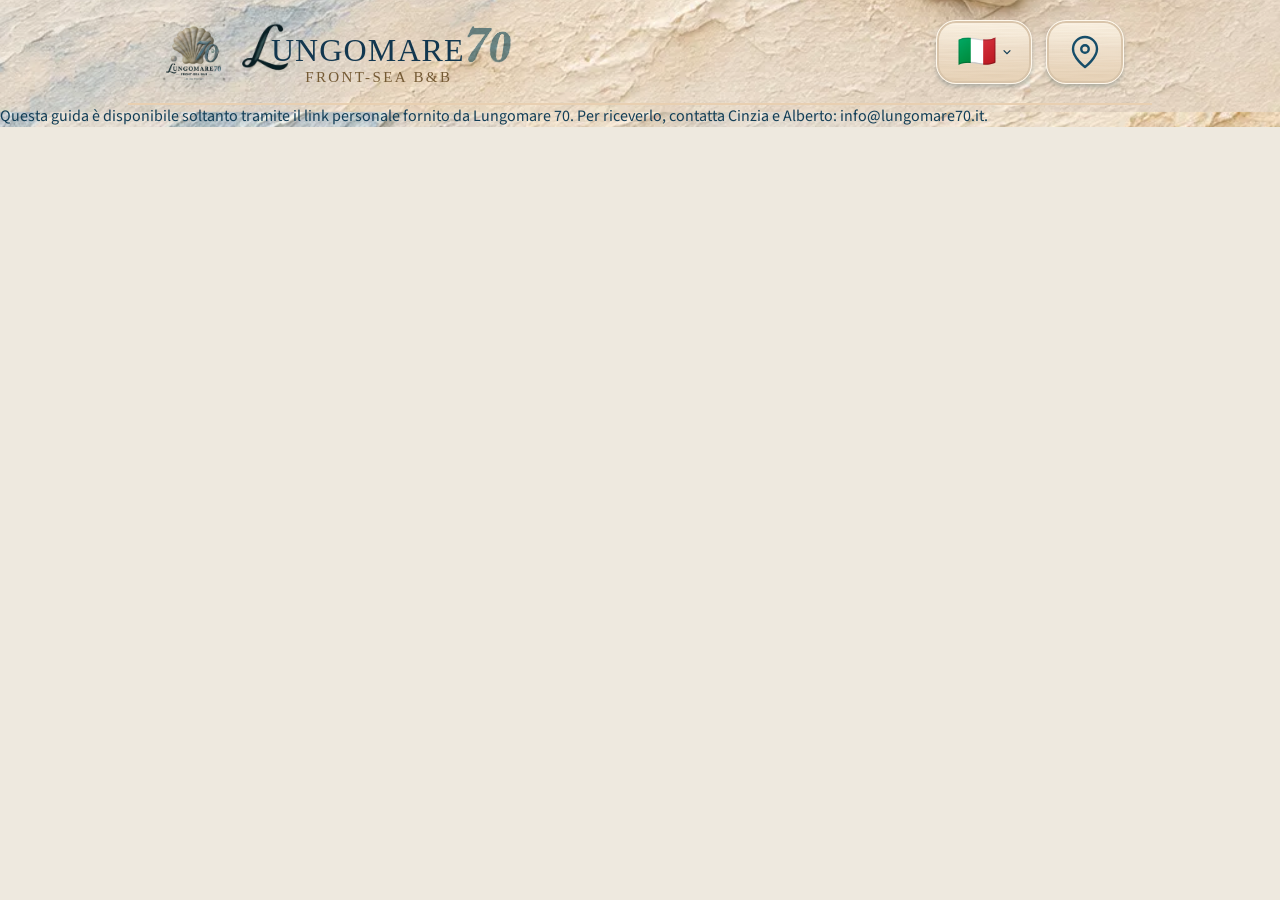
<file: index.html>
<!doctype html>
<html lang="it"><head><meta charset="utf-8"><meta name="viewport" content="width=device-width,initial-scale=1"><title>Lungomare 70 · Guida ospiti</title><meta name="description" content="La tua guida personale per il soggiorno a Lungomare 70."><script>
'use strict';
const destination=new URL('prova-ingresso-20261125.html',location.href);
destination.search=location.search;
destination.hash=location.hash;
location.replace(destination.href);
</script></head><body><p><a id="current-guide" href="prova-ingresso-20261125.html">Apri la guida Lungomare 70 aggiornata</a></p><script>document.getElementById('current-guide').href=destination.href;</script></body></html>
</file>
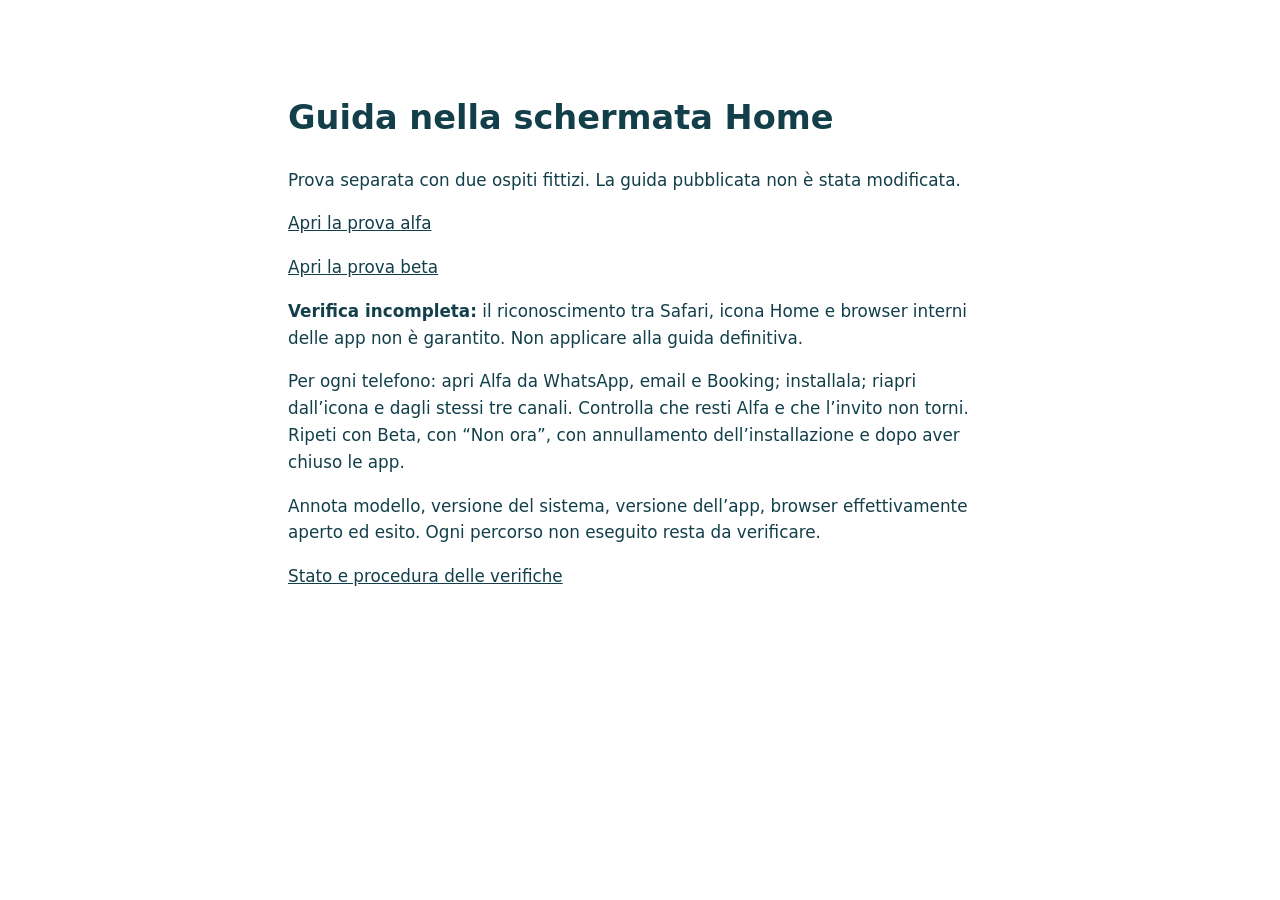
<file: prove/home-20261127/index.html>
<!doctype html><html lang="it"><meta charset="utf-8"><meta name="viewport" content="width=device-width,initial-scale=1"><meta name="robots" content="noindex,nofollow"><title>Prova Home · Lungomare 70</title><link rel="stylesheet" href="home.css"><main class="home-lab"><h1>Guida nella schermata Home</h1><p>Prova separata con due ospiti fittizi. La guida pubblicata non è stata modificata.</p><p><a href="alfa/index.html#nome=Ospite%20Prova%20Alfa&camera=1&lingua=it&persone=2&prova=1">Apri la prova alfa</a></p><p><a href="beta/index.html#nome=Ospite%20Prova%20Beta&camera=2&lingua=en&persone=3&prova=1">Apri la prova beta</a></p><p><strong>Verifica incompleta:</strong> il riconoscimento tra Safari, icona Home e browser interni delle app non è garantito. Non applicare alla guida definitiva.</p><p>Per ogni telefono: apri Alfa da WhatsApp, email e Booking; installala; riapri dall’icona e dagli stessi tre canali. Controlla che resti Alfa e che l’invito non torni. Ripeti con Beta, con “Non ora”, con annullamento dell’installazione e dopo aver chiuso le app.</p><p>Annota modello, versione del sistema, versione dell’app, browser effettivamente aperto ed esito. Ogni percorso non eseguito resta da verificare.</p><p><a href="VERIFICHE.md">Stato e procedura delle verifiche</a></p></main></html>
</file>
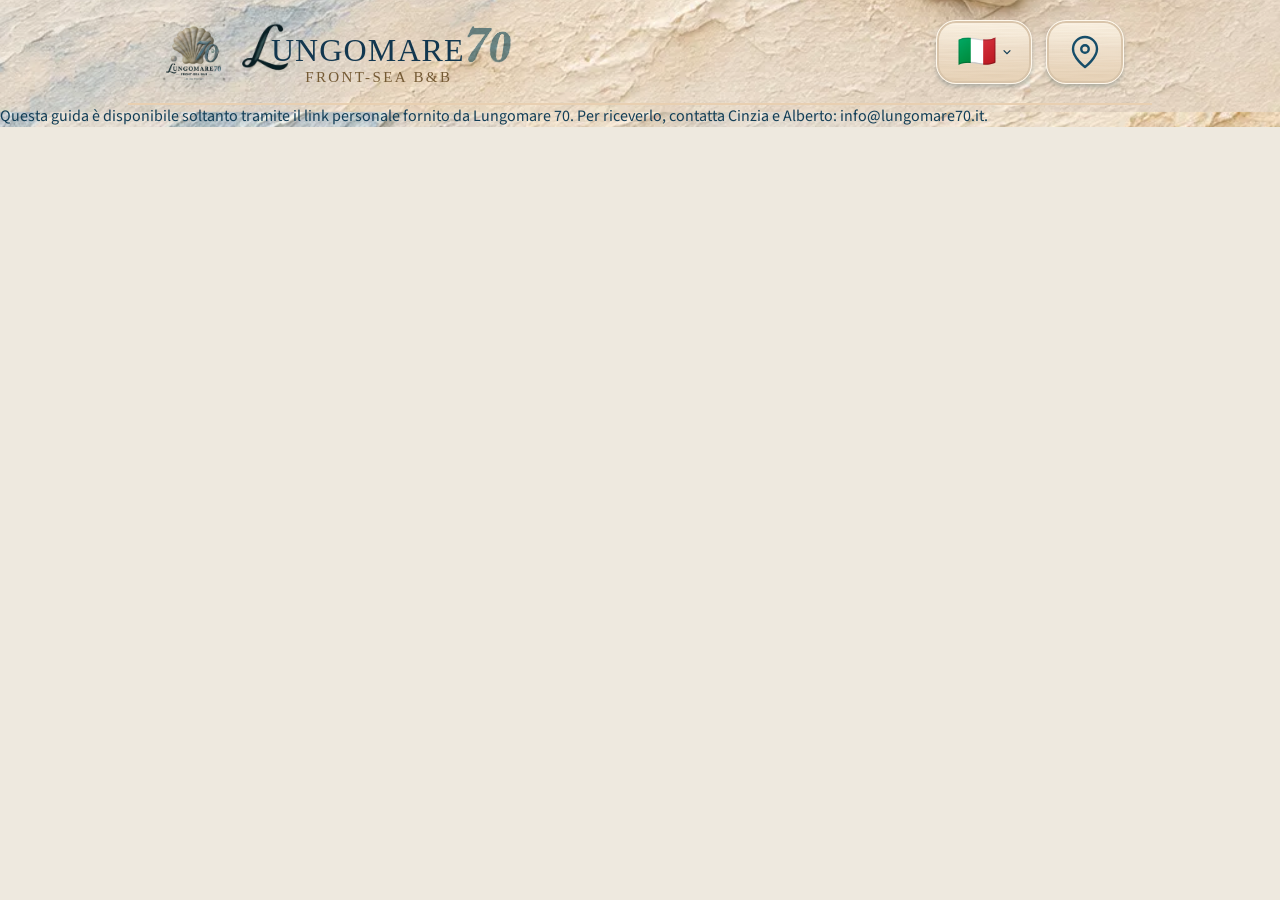
<file: guida-verifica-20261123.html>
<!doctype html>
<html lang="it"><head><meta charset="utf-8"><meta name="viewport" content="width=device-width,initial-scale=1">
<title>Lungomare 70 · Guida ospiti</title>
<script>location.replace('./index.html'+location.search+location.hash);</script>
<noscript><meta http-equiv="refresh" content="0;url=./index.html"></noscript></head>
<body><p>La guida è stata unificata. <a id="go" href="./index.html">Apri Lungomare 70</a>.</p>
<script>document.getElementById('go').href='./index.html'+location.search+location.hash;</script></body></html>
</file>
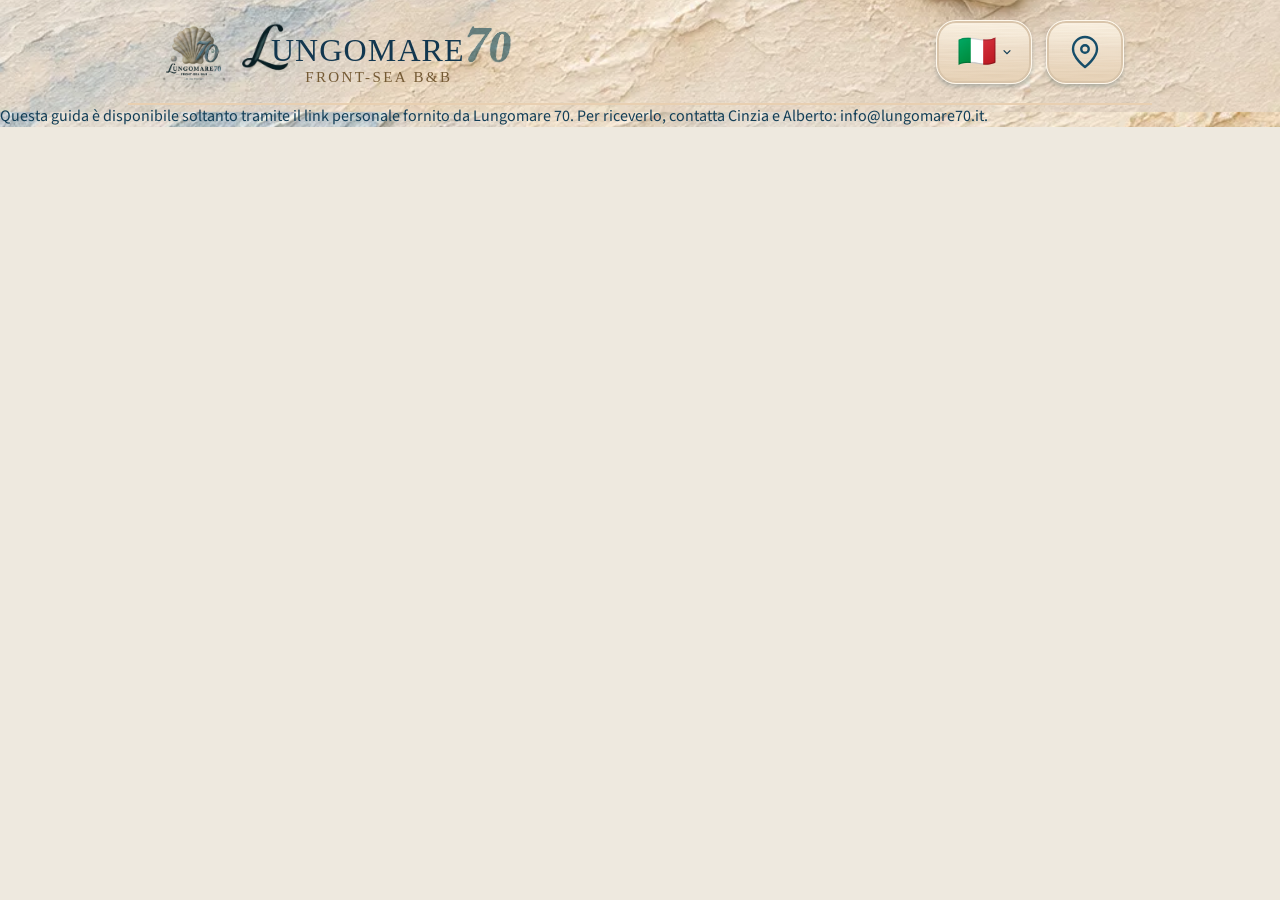
<file: prova-anteprima-logo-20261124.html>
<!doctype html><html lang="it"><head><meta charset="utf-8"><title>Lungomare 70 – La tua guida personale</title><meta property="og:title" content="Lungomare 70 – La tua guida personale"><meta property="og:description" content="Istruzioni di accesso e tutte le informazioni utili per il tuo soggiorno"><meta property="og:image" content="https://albyit.github.io/Lungomare70/assets/logo-ufficiale-lungomare70-20261124.png"><meta property="og:image:type" content="image/png"><meta property="og:image:width" content="880"><meta property="og:image:height" content="784"><meta property="og:image:alt" content="Logo ufficiale Lungomare 70 – Front-Sea B&amp;B"><meta property="og:type" content="website"><meta property="og:url" content="https://albyit.github.io/Lungomare70/prova-anteprima-logo-20261124.html"><meta name="twitter:card" content="summary_large_image"></head><body><a href="./">Apri la guida Lungomare 70</a><script>location.replace('./'+location.hash)</script></body></html>
</file>
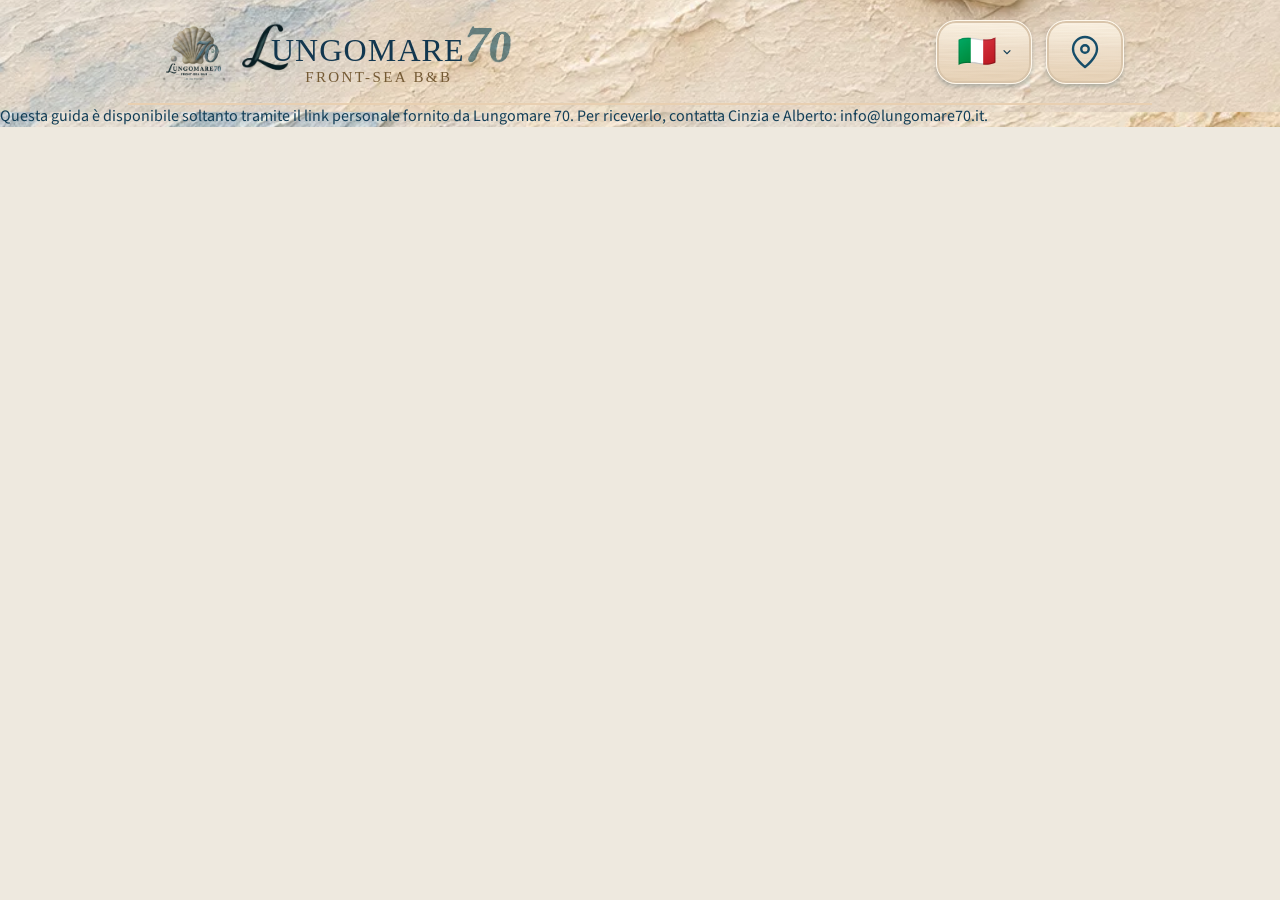
<file: prova-anteprima.html>
<!doctype html><html lang="it"><head><meta charset="utf-8"><title>Lungomare 70 – La tua guida personale</title><meta property="og:title" content="Lungomare 70 – La tua guida personale"><meta property="og:description" content="Istruzioni di accesso e tutte le informazioni utili per il tuo soggiorno"><meta property="og:image" content="https://albyit.github.io/Lungomare70/assets/logo-ufficiale-lungomare70-20261124.png"><meta property="og:image:type" content="image/png"><meta property="og:image:width" content="880"><meta property="og:image:height" content="784"><meta property="og:image:alt" content="Logo ufficiale Lungomare 70 – Front-Sea B&amp;B"><meta property="og:type" content="website"><meta property="og:url" content="https://albyit.github.io/Lungomare70/prova-anteprima.html"><meta name="twitter:card" content="summary_large_image"></head><body><a href="./">Apri la guida Lungomare 70</a><script>location.replace('./'+location.hash)</script></body></html>
</file>
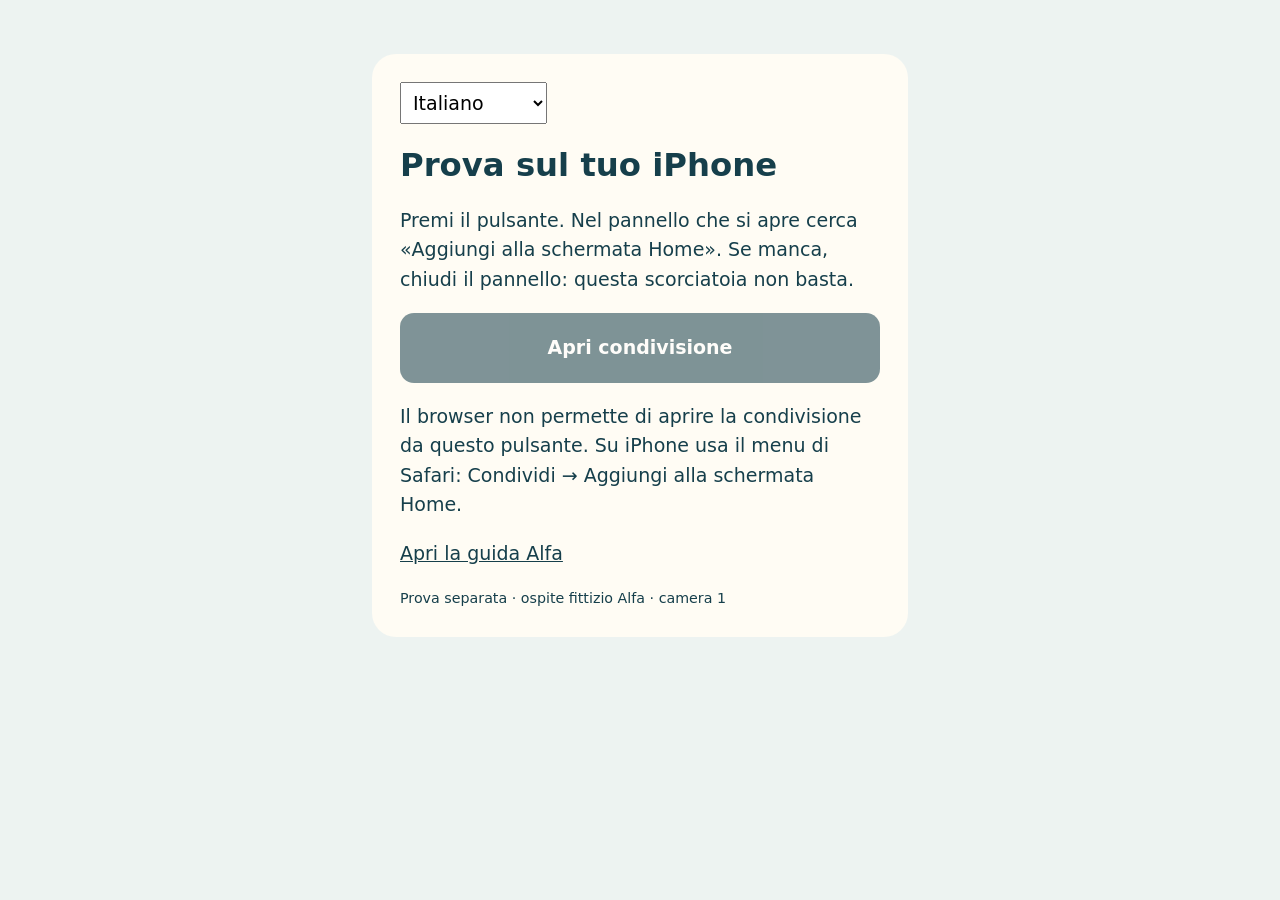
<file: prove/home-20261127/share-test.html>
<!doctype html><html lang="it"><head><meta charset="utf-8"><meta name="viewport" content="width=device-width,initial-scale=1"><meta name="robots" content="noindex,nofollow"><meta name="referrer" content="no-referrer"><title>Prova condivisione · Lungomare 70</title><style>body{margin:0;background:#edf3f1;color:#163f4b;font:19px/1.55 system-ui,sans-serif}main{max-width:480px;margin:6vh auto;padding:28px;background:#fffcf4;border-radius:24px}h1{font-size:1.7em;line-height:1.2}button{display:block;width:100%;padding:20px;background:#163f4b;color:white;border:0;border-radius:14px;font:inherit;font-weight:600;cursor:pointer}button:disabled{opacity:.55}select{max-width:100%;font:inherit;padding:8px}small{display:block;font-size:.75em}#status{min-height:2em}a{color:inherit}button:focus-visible,a:focus-visible,select:focus-visible{outline:3px solid #bb722c;outline-offset:4px}@media(max-width:540px){main{margin:16px;padding:24px}}</style></head><body><main><select id="language" aria-label="Lingua / Language"><option value="it">Italiano</option><option value="en">English</option><option value="de">Deutsch</option><option value="fr">Français</option><option value="es">Español</option><option value="nl">Nederlands</option><option value="pl">Polski</option><option value="ro">Română</option><option value="cs">Čeština</option><option value="hu">Magyar</option><option value="bg">Български</option><option value="ja">日本語</option></select><h1 id="heading"></h1><p id="intro"></p><button id="share" type="button"></button><p id="status" role="status" aria-live="polite"></p><p><a id="guide"></a></p><small id="fixture"></small></main><script>const copy={"it":["Prova sul tuo iPhone","Premi il pulsante. Nel pannello che si apre cerca «Aggiungi alla schermata Home». Se manca, chiudi il pannello: questa scorciatoia non basta.","Apri condivisione","Il browser non permette di aprire la condivisione da questo pulsante. Su iPhone usa il menu di Safari: Condividi → Aggiungi alla schermata Home.","Pannello chiuso. Questo non conferma che l’icona sia stata aggiunta.","Non è stato possibile aprire il pannello. Su iPhone usa Condividi dal menu di Safari.","Apri la guida Alfa","Prova separata · ospite fittizio Alfa · camera 1"],"en":["Try on your iPhone","Tap the button. In the panel, look for “Add to Home Screen”. If it is missing, close the panel: this shortcut is not enough.","Open sharing","This browser cannot open sharing from this button. On iPhone, use Safari’s menu: Share → Add to Home Screen.","Panel closed. This does not confirm that the icon was added.","Could not open the panel. On iPhone, use Share in Safari’s menu.","Open Alfa’s guide","Separate test · fictional guest Alfa · room 1"],"de":["Auf deinem iPhone testen","Tippe auf die Schaltfläche. Suche im geöffneten Menü nach „Zum Home-Bildschirm“. Fehlt der Eintrag, schließe das Menü: Diese Abkürzung reicht nicht aus.","Teilen öffnen","Dieser Browser kann das Teilen hier nicht öffnen. Auf dem iPhone: Safari-Menü → Teilen → Zum Home-Bildschirm.","Menü geschlossen. Das bestätigt nicht, dass das Symbol hinzugefügt wurde.","Das Menü konnte nicht geöffnet werden. Nutze auf dem iPhone „Teilen“ im Safari-Menü.","Alfas Reiseführer öffnen","Separater Test · fiktiver Gast Alfa · Zimmer 1"],"fr":["Essai sur ton iPhone","Touche le bouton. Dans le panneau, cherche « Sur l’écran d’accueil ». Si cette option manque, ferme le panneau : ce raccourci ne suffit pas.","Ouvrir le partage","Ce navigateur ne peut pas ouvrir le partage ici. Sur iPhone : menu Safari → Partager → Sur l’écran d’accueil.","Panneau fermé. Cela ne confirme pas l’ajout de l’icône.","Impossible d’ouvrir le panneau. Sur iPhone, utilise Partager dans le menu Safari.","Ouvrir le guide Alfa","Essai séparé · hôte fictif Alfa · chambre 1"],"es":["Prueba en tu iPhone","Pulsa el botón. En el panel busca «Añadir a pantalla de inicio». Si no aparece, cierra el panel: este atajo no basta.","Abrir opciones para compartir","Este navegador no puede abrir el panel desde este botón. En iPhone: menú de Safari → Compartir → Añadir a pantalla de inicio.","Panel cerrado. Esto no confirma que se haya añadido el icono.","No se pudo abrir el panel. En iPhone, usa Compartir en el menú de Safari.","Abrir la guía Alfa","Prueba independiente · huésped ficticio Alfa · habitación 1"],"nl":["Test op je iPhone","Tik op de knop. Zoek in het paneel naar ‘Zet op beginscherm’. Ontbreekt die optie, sluit het paneel: deze snelkoppeling is niet voldoende.","Delen openen","Deze browser kan delen niet via deze knop openen. Op iPhone: Safari-menu → Deel → Zet op beginscherm.","Paneel gesloten. Dit bevestigt niet dat het pictogram is toegevoegd.","Het paneel kon niet worden geopend. Gebruik op iPhone ‘Deel’ in het Safari-menu.","Open Alfa’s gids","Aparte test · fictieve gast Alfa · kamer 1"],"pl":["Próba na twoim iPhonie","Naciśnij przycisk. W panelu znajdź „Do ekranu początkowego”. Jeśli tej opcji nie ma, zamknij panel: ten skrót nie wystarczy.","Otwórz udostępnianie","Ta przeglądarka nie może otworzyć udostępniania tym przyciskiem. Na iPhonie: menu Safari → Udostępnij → Do ekranu początkowego.","Panel zamknięty. Nie oznacza to, że ikona została dodana.","Nie udało się otworzyć panelu. Na iPhonie użyj Udostępnij w menu Safari.","Otwórz przewodnik Alfa","Oddzielna próba · fikcyjny gość Alfa · pokój 1"],"ro":["Probă pe iPhone-ul tău","Apasă butonul. În panou caută „Adăugați la ecranul principal”. Dacă opțiunea lipsește, închide panoul: această scurtătură nu este suficientă.","Deschide partajarea","Acest browser nu poate deschide partajarea prin acest buton. Pe iPhone: meniul Safari → Partajați → Adăugați la ecranul principal.","Panou închis. Aceasta nu confirmă că pictograma a fost adăugată.","Panoul nu a putut fi deschis. Pe iPhone folosește Partajați din meniul Safari.","Deschide ghidul Alfa","Probă separată · oaspete fictiv Alfa · camera 1"],"cs":["Zkouška na tvém iPhonu","Klepni na tlačítko. V panelu hledej „Přidat na plochu“. Pokud volba chybí, panel zavři: tato zkratka nestačí.","Otevřít sdílení","Tento prohlížeč neumí otevřít sdílení tímto tlačítkem. Na iPhonu: nabídka Safari → Sdílet → Přidat na plochu.","Panel zavřen. To nepotvrzuje přidání ikony.","Panel nelze otevřít. Na iPhonu použij Sdílet v nabídce Safari.","Otevřít průvodce Alfa","Samostatná zkouška · fiktivní host Alfa · pokoj 1"],"hu":["Próba az iPhone-odon","Koppints a gombra. A panelen keresd a „Főképernyőhöz adás” lehetőséget. Ha hiányzik, zárd be a panelt: ez a rövidítés nem elég.","Megosztás megnyitása","Ez a böngésző nem tudja innen megnyitni a megosztást. iPhone-on: Safari menü → Megosztás → Főképernyőhöz adás.","Panel bezárva. Ez nem igazolja az ikon hozzáadását.","A panel nem nyitható meg. iPhone-on használd a Safari menü Megosztás lehetőségét.","Alfa útmutatójának megnyitása","Külön próba · kitalált vendég: Alfa · 1. szoba"],"bg":["Проба на твоя iPhone","Натисни бутона. В панела потърси „Добави към Начален екран“. Ако липсва, затвори панела: този пряк път не е достатъчен.","Отвори споделянето","Този браузър не може да отвори споделянето от този бутон. На iPhone: меню Safari → Сподели → Добави към Начален екран.","Панелът е затворен. Това не потвърждава, че иконата е добавена.","Панелът не може да се отвори. На iPhone използвай Сподели от менюто на Safari.","Отвори ръководството на Alfa","Отделна проба · измислен гост Alfa · стая 1"],"ja":["iPhoneでテスト","ボタンをタップし、開いたメニューで「ホーム画面に追加」を探してください。項目がなければメニューを閉じてください。この方法だけでは追加できません。","共有メニューを開く","このブラウザでは、このボタンから共有できません。iPhoneではSafariのメニューから「共有」→「ホーム画面に追加」を選んでください。","メニューを閉じました。アイコンが追加されたことを示すものではありません。","メニューを開けませんでした。iPhoneではSafariのメニューから「共有」を選んでください。","Alfaのガイドを開く","独立したテスト · 架空のゲストAlfa · 客室1"]};const selector=document.getElementById('language');const button=document.getElementById('share');const status=document.getElementById('status');const guide=document.getElementById('guide');const target=new URL('alfa/index.html#nome=Ospite%20Prova%20Alfa&camera=1&lingua=it&persone=2&prova=1',location.href);function render(){const c=copy[selector.value];document.documentElement.lang=selector.value;document.title=c[0]+' · Lungomare 70';['heading','intro','share','guide','fixture'].forEach((id,i)=>document.getElementById(id).textContent=c[[0,1,2,6,7][i]]);target.hash='nome=Ospite%20Prova%20Alfa&camera=1&lingua='+selector.value+'&persone=2&prova=1';guide.href=target.href;status.textContent=typeof navigator.share==='function'?'':c[3];button.disabled=typeof navigator.share!=='function';}selector.addEventListener('change',render);button.addEventListener('click',()=>{const c=copy[selector.value];try{const result=navigator.share({title:'Guida Lungomare 70 · Alfa',url:target.href});Promise.resolve(result).then(()=>{status.textContent=c[4];},error=>{status.textContent=error.name==='AbortError'?c[4]:c[5];});}catch(error){status.textContent=c[5];}});render();</script></body></html>
</file>
<file: prove/home-20261127/home.css>
.home-lab{max-width:44rem;margin:3rem auto;padding:1.25rem;font:1.05rem/1.6 system-ui;color:#123f4a}.home-lab a{color:#123f4a;text-decoration:underline}.home-test-label{display:block;padding:.6rem 1rem;text-align:center;background:#fff2cd;color:#573d0b;font: .95rem/1.4 system-ui}.home-invite{position:fixed;z-index:1500;bottom:max(1rem,env(safe-area-inset-bottom));left:50%;transform:translateX(-50%);width:min(30rem,calc(100% - 2rem));box-sizing:border-box;padding:1.15rem;background:#fffcf5;border:1px solid #718e98;border-radius:1rem;box-shadow:0 .3rem 1.5rem #123f4a33;color:#123f4a;font:1rem/1.5 system-ui}.home-invite h2{margin:0 0 .9rem;font-size:1.15rem}.home-actions{display:flex;flex-wrap:wrap;gap:.7rem}.home-actions button,.home-help button{padding:.7rem 1rem;min-height:44px;border:1px solid #123f4a;border-radius:.5rem;background:#123f4a;color:white;font:inherit;cursor:pointer}.home-actions button+button{background:transparent;color:#123f4a}.home-help{max-width:30rem;width:calc(100% - 3rem);padding:1.2rem;border:1px solid #718e98;border-radius:1rem;color:#123f4a;font:1rem/1.6 system-ui}.home-help::backdrop{background:#123f4a88}.home-help input{display:block;box-sizing:border-box;width:100%;padding:.7rem;margin:1rem 0;font:inherit}.home-invite[hidden]{display:none}.home-help button:focus-visible,.home-invite button:focus-visible{outline:3px solid #c57f17;outline-offset:3px}

.home-test-label{display:flex;align-items:center;justify-content:center;gap:.65rem;flex-wrap:wrap}
.home-save{background:#123f4a;color:#fff;border:0;border-radius:.65rem;padding:.65rem .85rem;font:600 .95rem/1.3 system-ui;min-height:44px;cursor:pointer}
.home-save[hidden]{display:none}
.home-help{box-sizing:border-box;max-height:85vh;max-height:85dvh;overflow:auto;width:calc(100% - 1.5rem);padding:0 1rem 1.2rem}
.home-help-head{position:sticky;top:0;background:#fff;padding:1rem 0 .6rem;display:flex;align-items:flex-start;gap:.8rem;z-index:1}
.home-help-head h2{font-size:1.25rem;line-height:1.3;margin:0;flex:1}
.home-help-head button{flex-shrink:0;padding:.4rem .7rem;background:transparent;color:#123f4a}
.home-device-choice{display:flex;gap:.5rem;margin:1rem 0}
.home-device-choice button{flex:1;background:transparent;color:#123f4a}
.home-device-choice button[aria-pressed="true"]{background:#123f4a;color:#fff}
.home-steps{padding:0;list-style:none;counter-reset:step}
.home-steps li{display:flex;gap:.8rem;align-items:flex-start;background:#f1f6f5;border-radius:.8rem;margin:.65rem 0;padding:.9rem;counter-increment:step}
.home-steps strong{display:block;line-height:1.35}
.home-steps strong:before{content:counter(step) ". "}
.home-steps p{font-size:.95rem;line-height:1.45;margin:.35rem 0 0}
.home-step-icon{flex:0 0 32px}
.home-step-icon svg{width:32px;height:32px;fill:none;stroke:currentColor;stroke-width:2;stroke-linecap:round;stroke-linejoin:round}
.home-fallback{border-top:1px solid #718e9855;padding-top:.8rem}
.home-fallback summary{cursor:pointer;min-height:44px}
.home-fallback p{font-size:.95rem}
.home-fallback[hidden]{display:none}
.home-help :focus-visible,.home-save:focus-visible{outline:3px solid #c57f17;outline-offset:3px}
</file>
